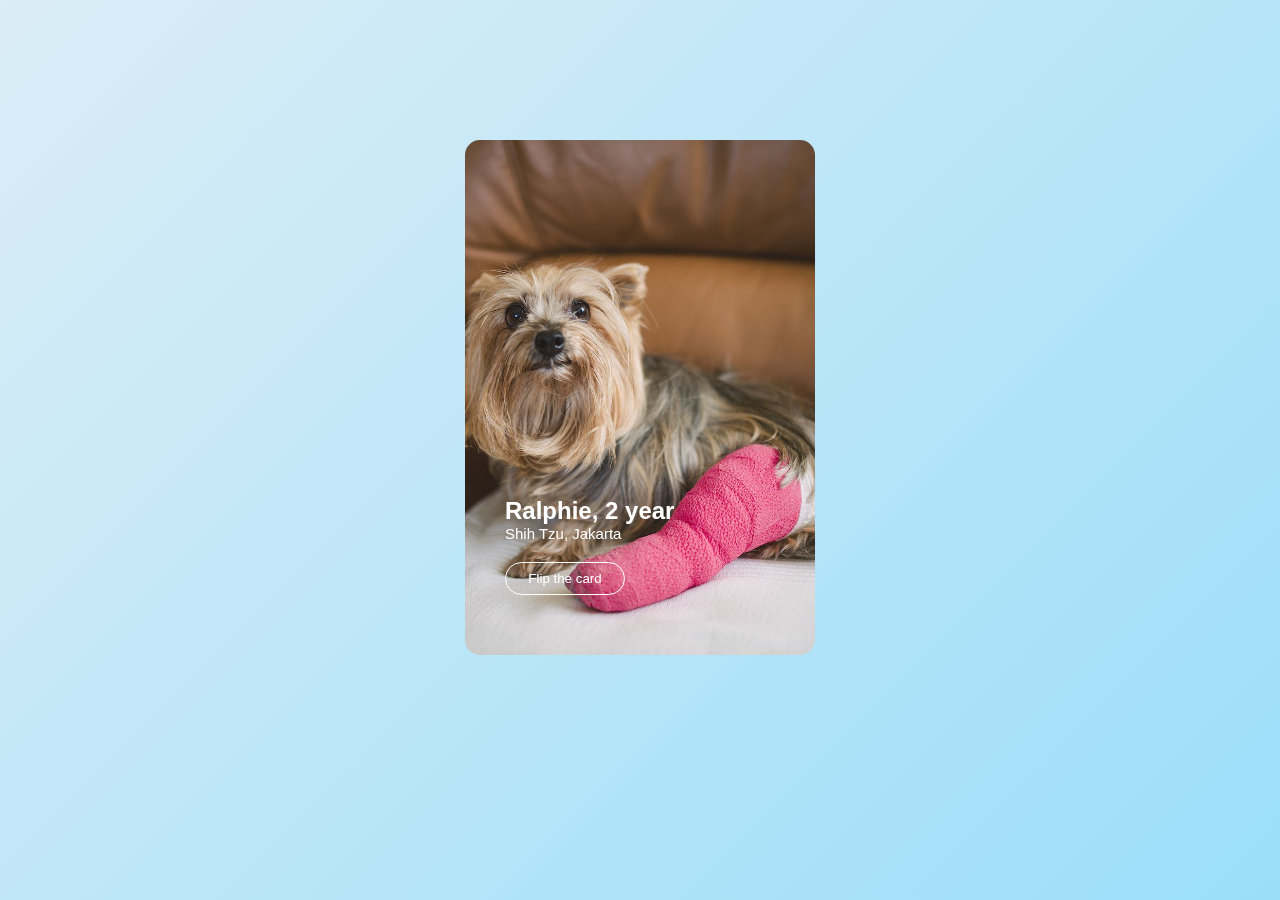
<file: card.html>
<!DOCTYPE html>
<html lang="en">
<head>
    <meta charset="UTF-8">
    <meta http-equiv="X-UA-Compatible" content="IE=edge">
    <meta name="viewport" content="width=device-width, initial-scale=1.0">
    <title>cards</title>
</head>
<link rel="stylesheet" href="style3.css">
<body>
    
    <div class="container">
    <div class="row">

    <!------dogs------>
            <div class="card">
                <div class="card-inner">
                    <div class="front">
                        <h2>Ralphie, 2 year</h2>
                        <p>Shih Tzu, Jakarta</p>
                        <button>Flip the card</button>
                    </div>
                    <div class="back">
                        <img src="images/doginjured.jpg">
                        <h1>Ralphie </h1>
                        <p>Hello i'm a 2 year old Shih Tzu dog, i was left alone side of the street and accidently broke my leg in order to cross the street</p>
                        <div class="row">
                            <div class="col">
                                <h2>Yes</h2>
                                <p>Vaccine</p>
                            </div>
                            <div class="col">
                                <h2>Yes</h2>
                                <p>Sterilized</p>
                            </div>
                            <div class="col">
                                <h2>Well</h2>
                                <p>Health</p>
                            </div>
                        </div>
                        <div class="row">
                            <button>Donate</button>
                            <button>Adopt</button>                     
                        </div>
                    </div>
                </div>
            </div>
    


    
        
    </div>
    </div>
</body>
</html>
</file>
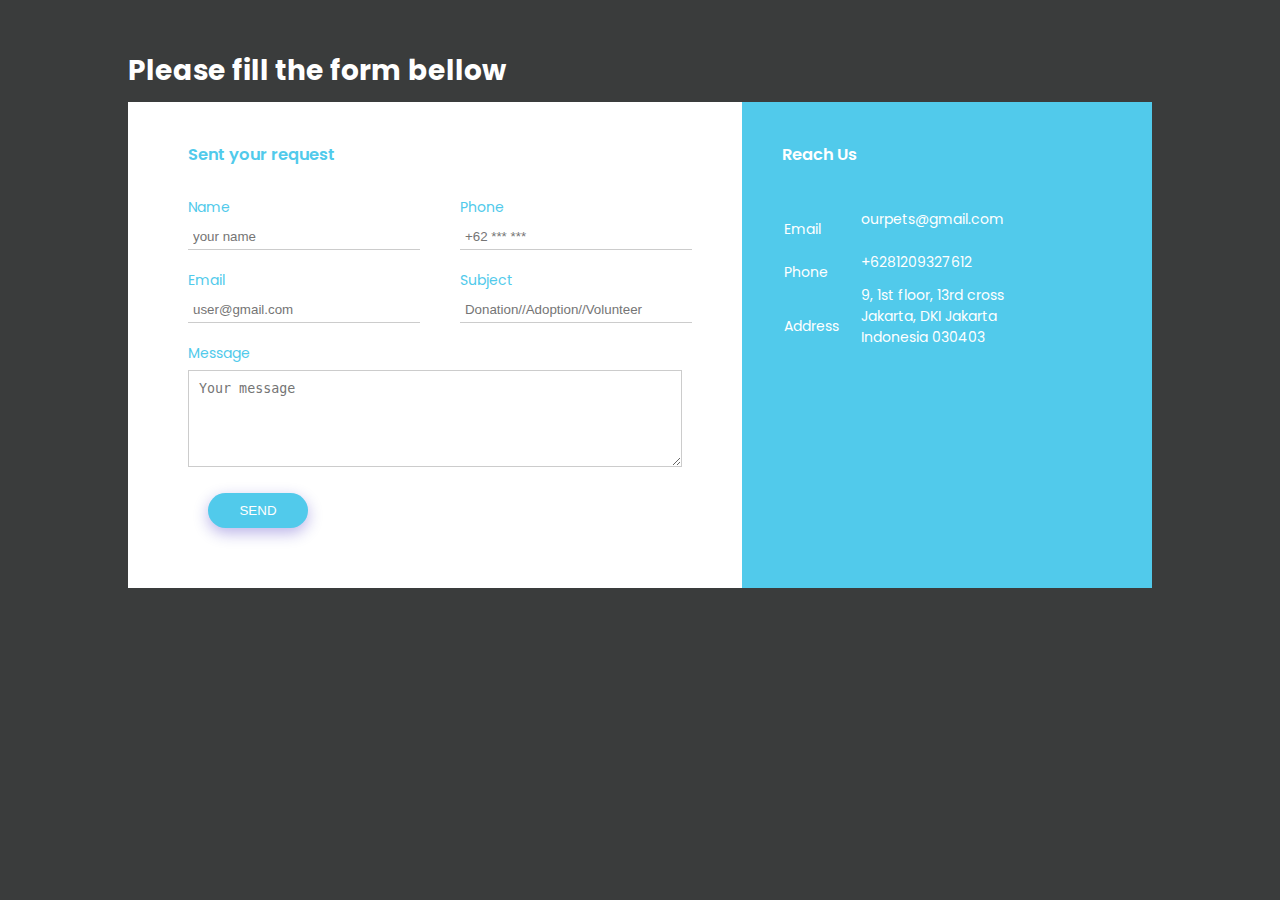
<file: contact.html>
<!DOCTYPE html>
<html lang="en">
<head>
   
    <title>Contact us</title>
    <link rel="stylesheet" href="contact.css">

    <link rel="preconnect" href="https://fonts.googleapis.com">
    <link rel="preconnect" href="https://fonts.gstatic.com" crossorigin>
    <link href="https://fonts.googleapis.com/css2?family=Poppins:wght@100;300;400;500;700&display=swap" rel="stylesheet">

</head>
<body>
    <div class="container">
        <h1>Please fill the form bellow</h1>
       
        <div class="contact-box">
            <span class="icon"></span>
            <div class="contact-left">
                <h3>Sent your request</h3>
                <form>

                    <div class="input-row">
                        <div class="input-group">
                            <label>Name</label>
                            <input type="text" placeholder="your name">
                        </div>
                        <div class="input-group">
                            <label>Phone</label>
                            <input type="text" placeholder="+62 *** ***">
                        </div>
                    </div>

                    <div class="input-row">
                        <div class="input-group">
                            <label>Email</label>
                            <input type="email" placeholder="user@gmail.com">
                        </div>
                        <div class="input-group">
                            <label>Subject</label>
                            <input type="text" placeholder="Donation//Adoption//Volunteer">
                        </div>
                    </div>


                    <label>Message</label>
                    <textarea rows="5" placeholder="Your message"></textarea>

                
                    <button type="submit">SEND</button>

                   
                    
                </form>

            </div>
            <div class="contact-right">
                <h3>Reach Us</h3> 
                <table>

                    <tr>
                        <td>Email</td>
                        <td>ourpets@gmail.com</td>
                    </tr>
                    <tr>
                        <td>Phone</td>
                        <td>+6281209327612</td>
                    </tr>
                    <tr>
                        <td>Address</td>
                        <td>9, 1st floor, 13rd cross<br>
                        Jakarta, DKI Jakarta<br>
                        Indonesia 030403</td>
                    </tr>
                </table>
            

            </div>
        </div>
    </div>
    
</body>
</html>
</file>
<file: style3.css>
*{
    margin: 0;
    padding: 0;
    font-family:  'poppins',sans-serif;
    box-sizing: border-box;
}
.container{
    width: 100%;
    min-height: 100vh;
    background: linear-gradient(135deg, #dbedf6, #9bdef9);
    padding: 10px;

}
.card{
    width: 350px;
    height: 515px;
    margin: 100px auto 0;
    perspective: 1000px;
    
}
.card-inner{
    width: 100%;
    height: 100%;
    position: relative;
    transition: transform 1s;
    transform-style: preserve-3d;


}

.front, .back{
    width: 100%;
    height: 100%;
    border-radius: 15px;
    position: absolute;
    backface-visibility: hidden;
}
.front{
    background: url(images/doginjured.jpg);
    background-size: cover;
    background-position: center;
    padding: 60px 40px;
    display: flex;
    flex-direction: column;
    justify-content: flex-end;
    color: #FFF;
}
.front h2{
    font-weight: 600;
}
.front p{
   color: #FFF;
   font-size: 15px;

}
.front button{
    width: 120px;
    border: 1px solid #FFF;
    background: transparent;
    border-radius: 50px;
    padding: 8px 20px;
    cursor: pointer;
    margin-top: 20px;
    color: #FFF;
}
.back{
    background: #FFF;
    color: #333;
    padding: 50px 40px;
    transform: rotateY(180deg);
}
.back h1{
    
    font-size: 50px;
    line-height: 55px;
    margin-bottom: 10px;
}
.back h1 span{
    font-weight: 400;
}
.back p{
    font-size: 14px;
}
.back img{
    width: 120px;
    position: relative;
    height: 150px;
    width: 150px;
    border-radius: 50%;
    background-color: #FFF;
    padding: 3px;
}
.row{
    display: flex;
    align-items: center;
    margin-top: 30px;
}
.col{
    flex: 1;
    text-align: center;
    color: #333;
    font-size: 12px;
    position: relative;
}
.col h2{
    font-size: 20px;

}
.col::after{
    content:'' ;
    width: 1.5px;
    height: 20px;
    background: #0076ad;
    position: absolute;
    top: 5px;
    right: 0;
}
.col:last-child::after{
    display: none;
}
.col p{
    margin-top: 5px;
}
.back button{
    background: #0076ad;
    color: #FFF;
    border: 0;
    outline: 0;
    padding: 8px 25px;
    border-radius: 30px;
    font-size: 14px;
    margin-right: 15px;
    box-shadow: 0 8px 10px rgba(0, 104, 173, 0.3);
    
    
}
.card:hover .card-inner{
    transform: rotateY(180deg);
}
</file>
<file: contact.css>
*{
    margin: 0;
    padding: 0;
}
body{
    background: #3a3c3c;
    font-size: 14px;
    font-family: 'poppins',sans-serif;
}
.container{
    width: 80%;
    margin: 50px auto;
}
h1{
    color: #fff;
}
.contact-box{
    background: #fff;
    display: flex;
    border-color:  #51caeb;
}
.contact-left{
    flex-basis: 60%;
    padding: 40px 60px;
}
.contact-right{
    flex-basis: 40%;
    padding: 40px;
    background:  #51caeb;
    color: #fff;
}
h1{
    margin-bottom: 10px;

}
.container p{
    margin-bottom: 40px;

}
.input-row{
    display: flex;
    justify-content: space-between;
    margin-bottom: 20px;
}
.input-row .input-group{
    flex-basis: 45%;
}
input{
    width: 100%;
    border: none;
    border-bottom: 1px solid #ccc;
    outline: none;
    padding: 5px;
}
textarea{
    width: 100%;
    border: 1px solid #ccc;
    outline: none;
    padding: 10px;
    box-sizing: border-box;
}
label{
    margin-bottom: 6px;
    display: block;
    color:  #51caeb;
}

button{
    background:  #51caeb;
    width: 100px;
    border: none;
    outline: none;
    color: #fff;
    height: 35px;
    border-radius: 30px;
    margin: 20px;
    box-shadow: 0px 5px 15px 0px rgba(28,0,180,0.3);
}

.contact-left h3{
    color:  #51caeb;
    font-weight: 600;
    margin-bottom: 30px;

}
.contact-right h3{
    font-weight: 600;
    margin-bottom: 30px;

}
tr td:first-child{
    padding-right: 20px;

}
tr td:first-child{
    padding-top: 20px;
    
}
</file>
